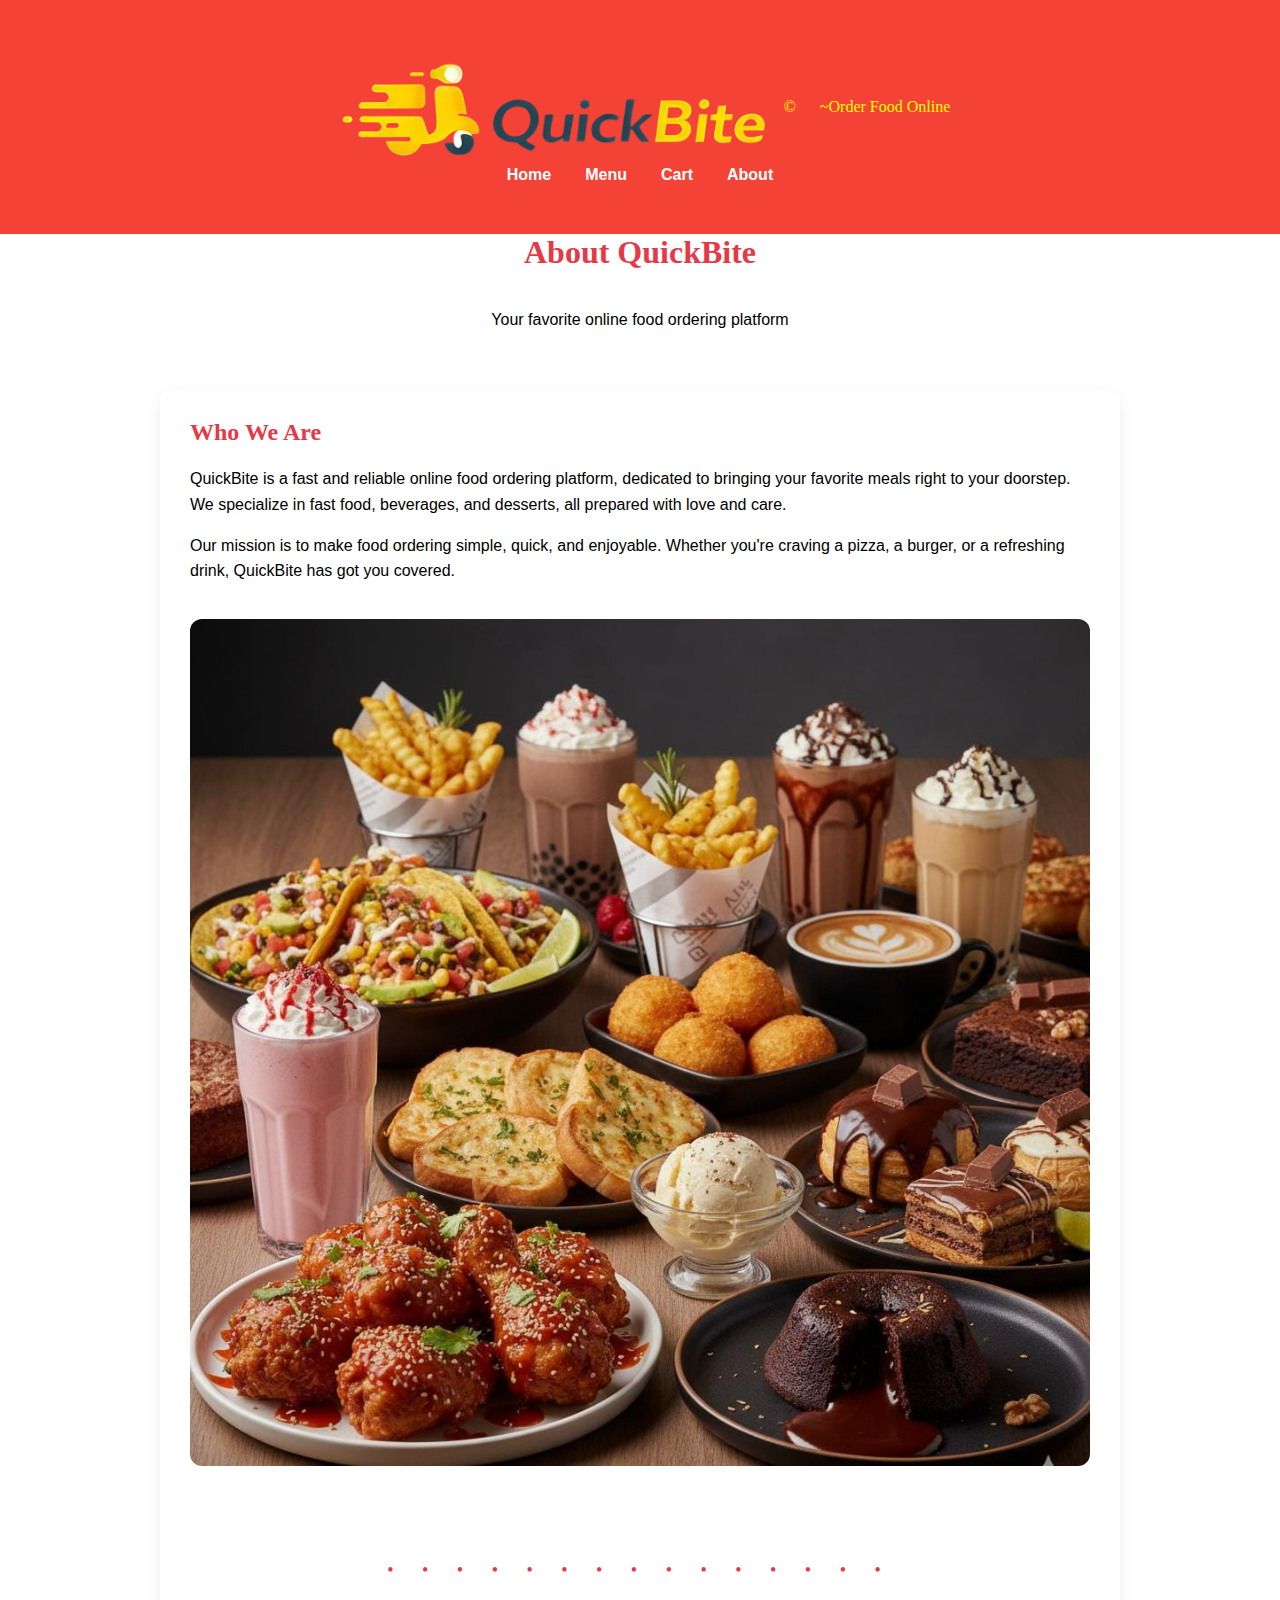
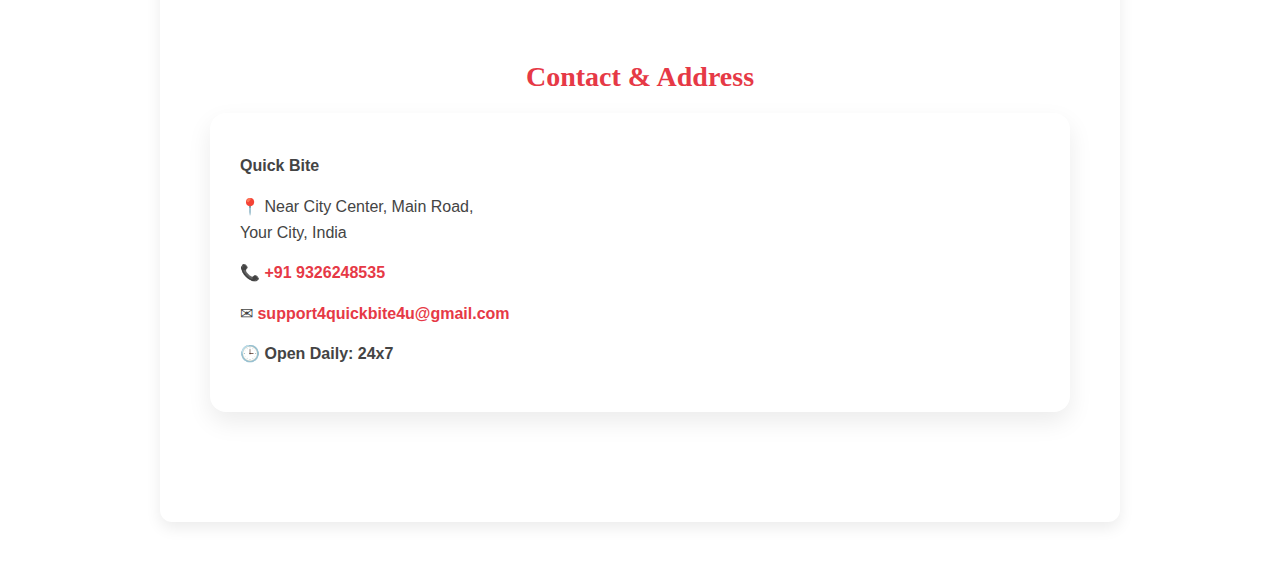
<file: About.html>
<!DOCTYPE html>
<html lang="en">
<head>
    <meta charset="UTF-8">
    <meta name="viewport" content="width=device-width, initial-scale=1.0">
    <title>About</title>
    <link rel="stylesheet" href="style.css">
</head>
<body>
    
    <div class="hero">

        <!-- LOGO + BRAND NAME -->
        <div class="brand">
            <img src="logoname.png" alt="QuickBite Logo">
<ph5 style="color: yellow;">&#169; &nbsp;&nbsp;&nbsp;&nbsp;&nbsp;~Order Food Online</h5>
</div>
    <div class="nav">
        <a href="home.html">Home</a>
        <a href="Menu.html">Menu</a>
        <a href="Cart.html">Cart</a>
        <a href="About.html">About</a>
    </div>

        </div>  

        <div class="title">
            <h1>About QuickBite</h1>
            <p>Your favorite online food ordering platform</p>
          </div>
        
          <!-- About Content -->
          <div class="about-content">
            <h2>Who We Are</h2>
            <p>
              QuickBite is a fast and reliable online food ordering platform, dedicated to bringing your favorite meals right to your doorstep. We specialize in fast food, beverages, and desserts, all prepared with love and care.
            </p>
            <p>
              Our mission is to make food ordering simple, quick, and enjoyable. Whether you're craving a pizza, a burger, or a refreshing drink, QuickBite has got you covered.
            </p>
            <img src="Delicious Food.jpg" alt="Delicious Food" class="about-image">
        
            <div class="section-divider">
              <span>• • • • • • • • • • • • • • •</span>
            </div>
          
            <section class="address-section">
              <h2>Contact & Address</h2>
          
              <address class="address-card">
                <p class="brand-name">Quick Bite</p>
          
                <p>
                  📍 <span>Near City Center, Main Road,<br>
                    Your City, India</span>
                </p>
          
                <p>
                  📞 <a href="tel:+9198326248535">+91 9326248535</a>
                </p>
          
                <p>
                  ✉ <a href="mailto:support4quickbite4u@gmail.com">
                    support4quickbite4u@gmail.com
                  </a>
                </p>
          
                <p class="timing">
                  🕒 Open Daily: 24x7
                </p>
              </address>
            </section>         
</body>
</html>
</file>
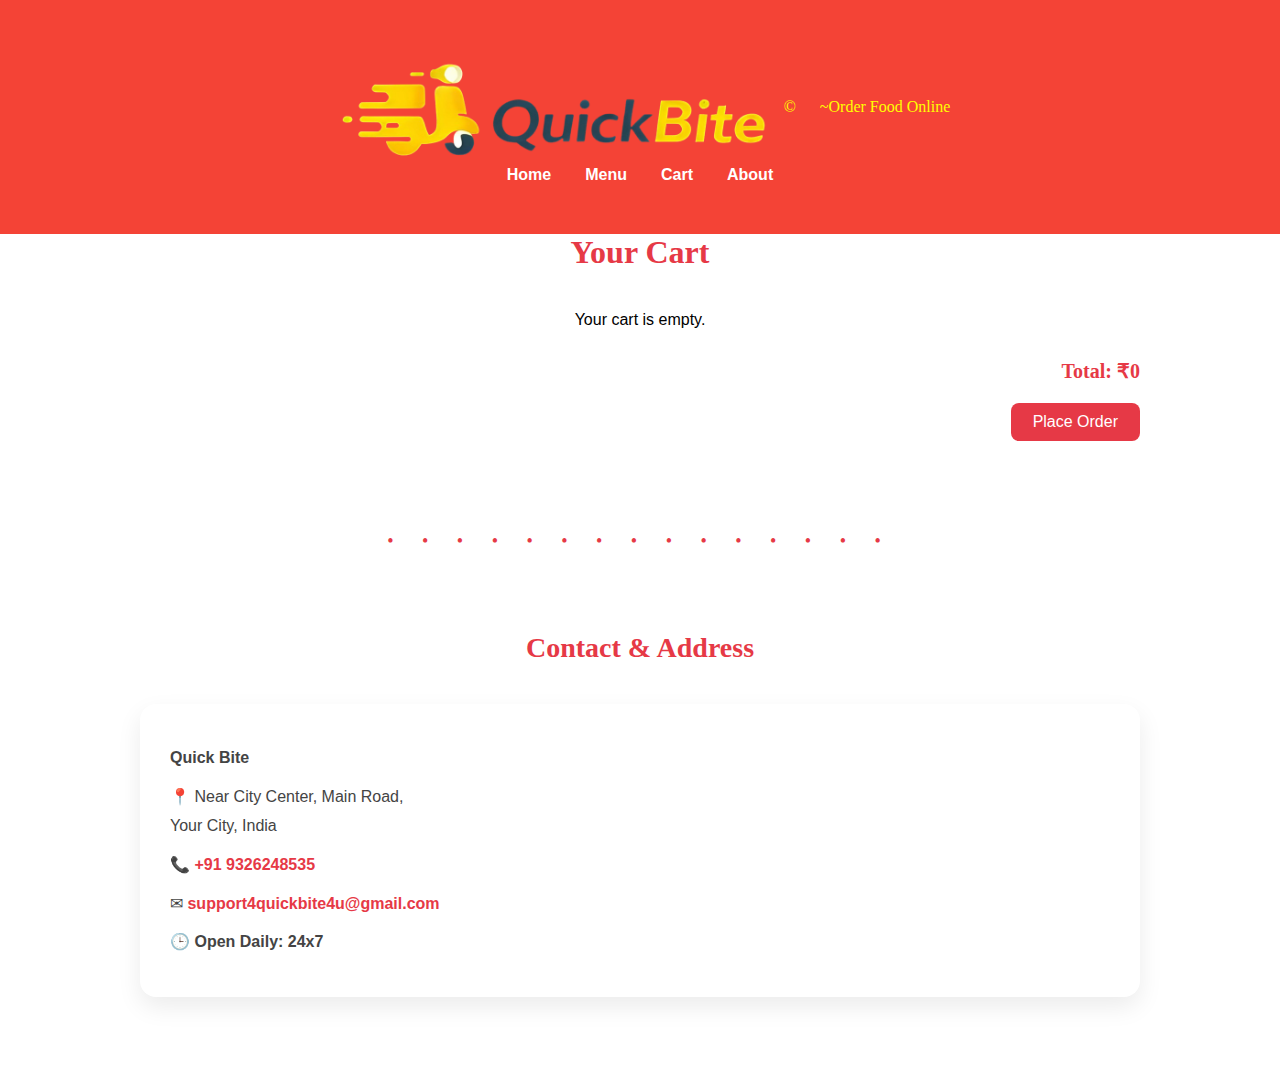
<file: Cart.html>
<!DOCTYPE html>
<html lang="en">
<head>
<meta charset="UTF-8">
<meta name="viewport" content="width=device-width, initial-scale=1.0">
<title>Cart</title>
<link rel="stylesheet" href="style.css">

</head>

<body>

<div class="hero">
  <div class="brand">
    <img src="logoname.png" alt="QuickBite Logo">
<ph5 style="color: yellow;">&#169; &nbsp;&nbsp;&nbsp;&nbsp;&nbsp;~Order Food Online</h5>
</div>

    <div class="nav">
        <a href="index.html">Home</a>
        <a href="Menu.html">Menu</a>
        <a href="Cart.html">Cart</a>
        <a href="About.html">About</a>
    </div>
</div>

<div class="cart-section">
    <h1>Your Cart</h1>

    <div id="cart-container"></div>

    <div class="total-section">Total: ₹0</div>

    <div style="text-align: right; margin-top: 20px;">
        <button onclick="placeOrder()" class="order-btn">
            Place Order
        </button>
    </div>
</div>

<script>
let cart = JSON.parse(localStorage.getItem("cart")) || [];
let cartContainer = document.getElementById("cart-container");
let totalPrice = 0;

function renderCart() {
    cartContainer.innerHTML = "";
    totalPrice = 0;

    if (cart.length === 0) {
        cartContainer.innerHTML = "<p style='text-align:center;'>Your cart is empty.</p>";
        document.querySelector(".total-section").innerText = "Total: ₹0";
        return;
    }

    cart.forEach((item, index) => {
        let qty = item.quantity || 1;
        let itemTotal = item.itemPrice * qty;
        totalPrice += itemTotal;

        let cartItem = document.createElement("div");
        cartItem.className = "cart-item";

        cartItem.innerHTML = `
            <img src="${item.image ? item.image : 'images/default.jpg'}"
                 alt="${item.itemName}"
                 class="cart-image">

            <div class="cart-details">
                <div class="cart-title">
                    <h3>${item.itemName}</h3>
                    <div class="cart-price">₹${itemTotal}</div>
                </div>

                <div class="cart-description">
                    Added from menu
                </div>

                <div class="cart-actions">
                    <button class="qty-btn" onclick="decreaseQty(${index})">−</button>
                    <span>Qty: ${qty}</span>
                    <button class="qty-btn" onclick="increaseQty(${index})">+</button>
                    <button class="remove-btn" onclick="removeItem(${index})">Remove</button>
                </div>
            </div>
        `;

        cartContainer.appendChild(cartItem);
    });

    document.querySelector(".total-section").innerText = "Total: ₹" + totalPrice;
}

function increaseQty(index) {
    cart[index].quantity++;
    updateCart();
}

function decreaseQty(index) {
    if (cart[index].quantity > 1) {
        cart[index].quantity--;
    } else {
        cart.splice(index, 1);
    }
    updateCart();
}

function removeItem(index) {
    cart.splice(index, 1);
    updateCart();
}

function updateCart() {
    localStorage.setItem("cart", JSON.stringify(cart));
    renderCart();
}

function placeOrder() {
    if (cart.length === 0) {
        alert("Your cart is empty!");
        return;
    }

    alert("Order placed successfully!");
    localStorage.removeItem("cart");
    cart = [];
    renderCart();
}

renderCart();
</script>
<div class="section-divider">
  <span>• • • • • • • • • • • • • • •</span>
</div>

<section class="address-section">
  <h2>Contact & Address</h2>

  <address class="address-card">
    <p class="brand-name">Quick Bite</p>

    <p>
      📍 <span>Near City Center, Main Road,<br>
        Your City, India</span>
    </p>

    <p>
      📞 <a href="tel:+9198326248535">+91 9326248535</a>
    </p>

    <p>
      ✉ <a href="mailto:support4quickbite4u@gmail.com">
        support4quickbite4u@gmail.com
      </a>
    </p>

    <p class="timing">
      🕒 Open Daily: 24x7
    </p>
  </address>
</section>
</body>
</html>
</file>
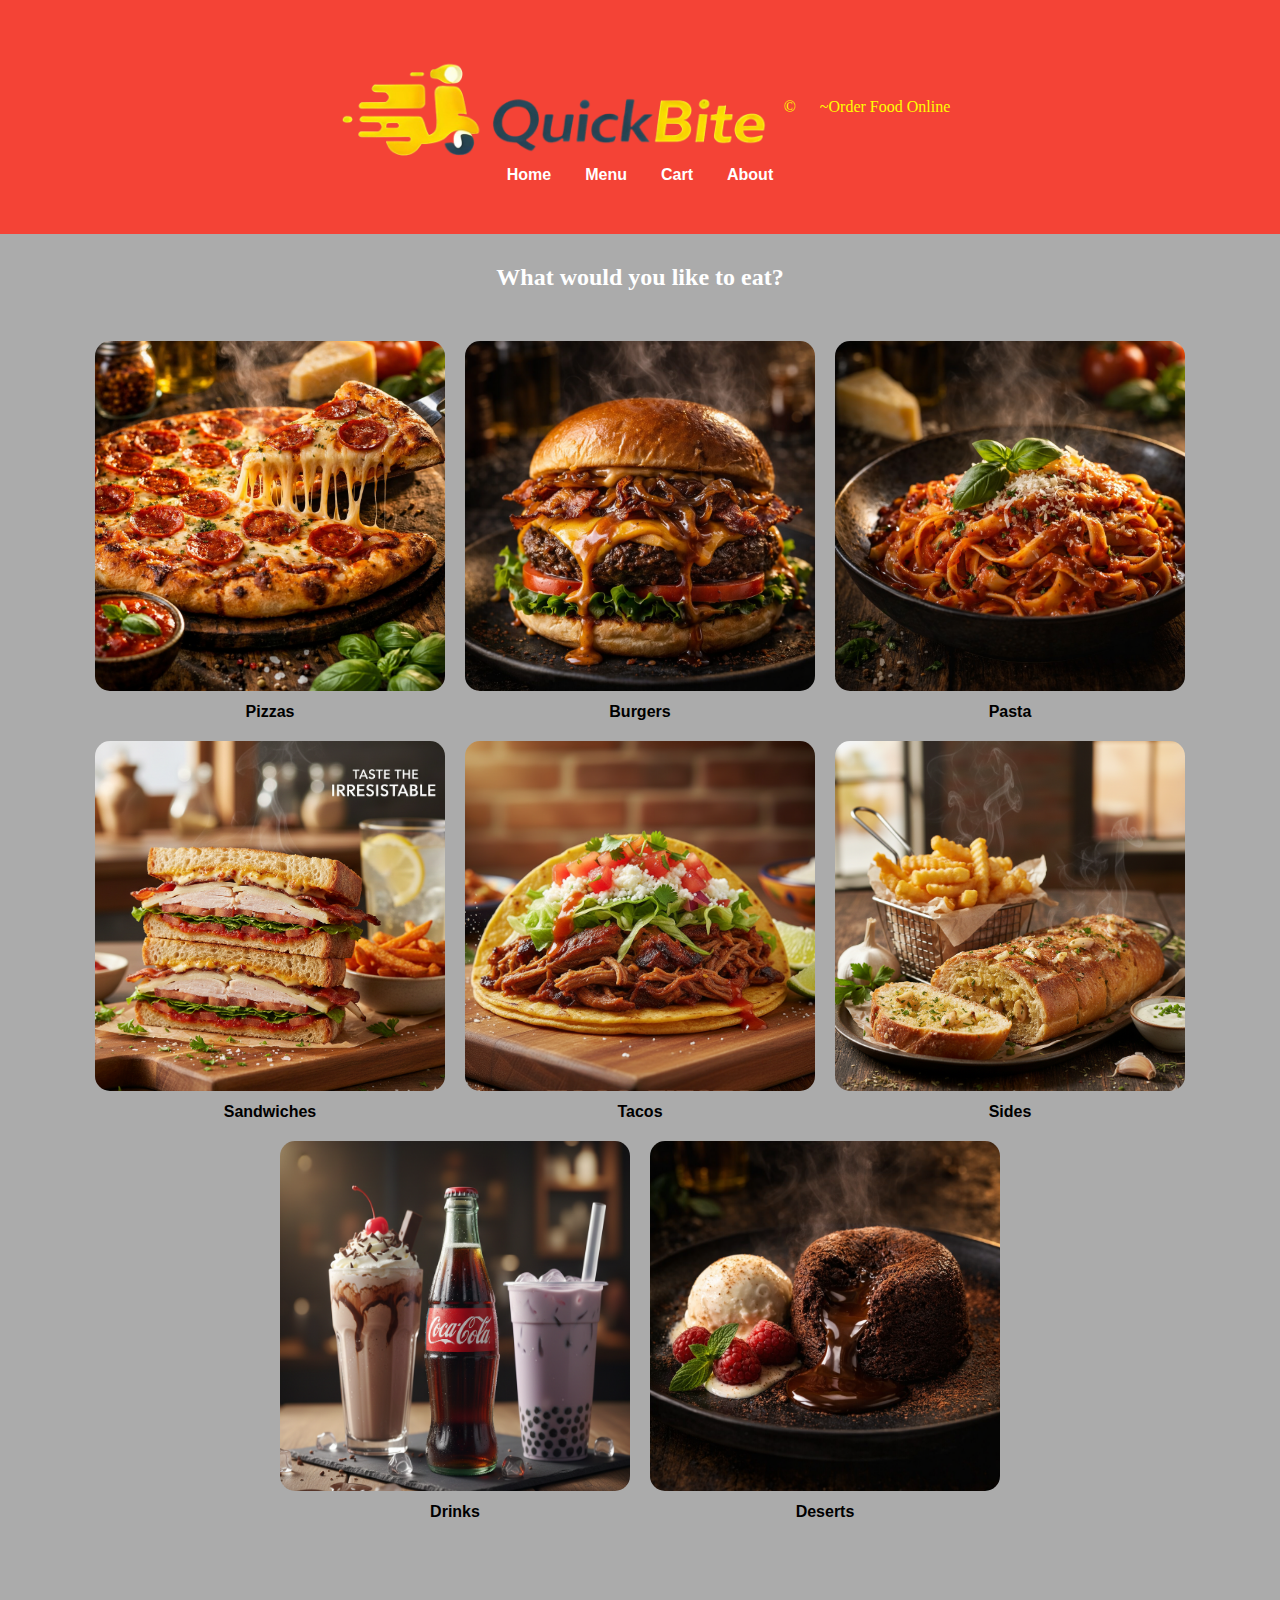
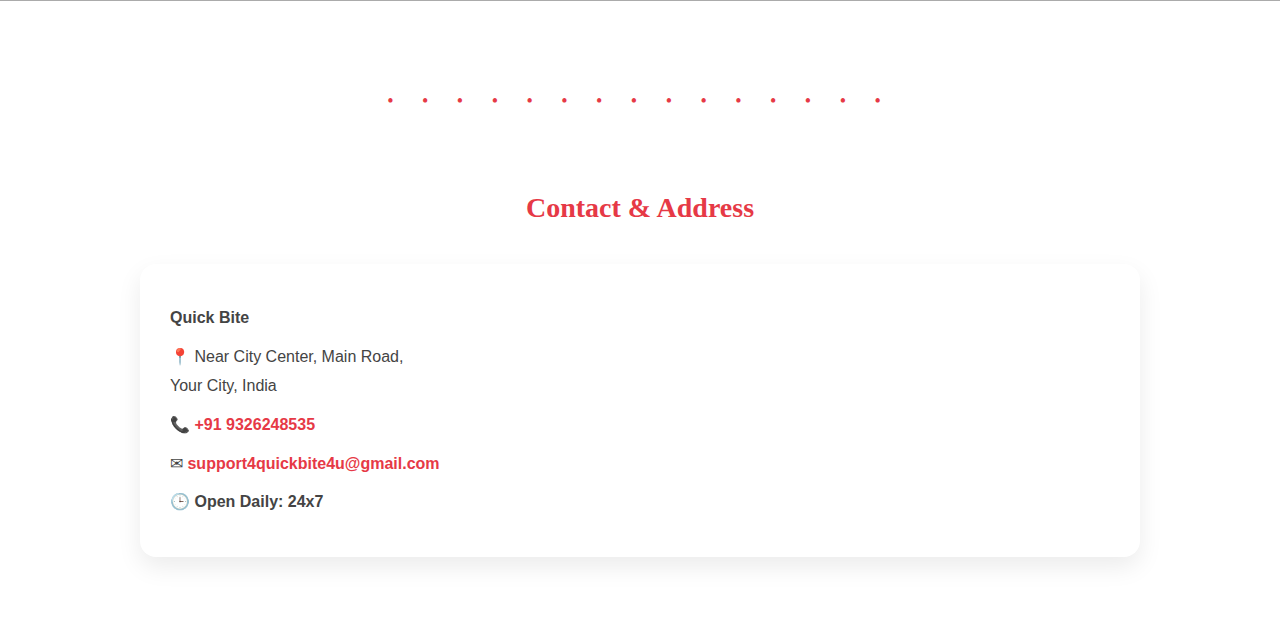
<file: home.html>
<!DOCTYPE html>
<html lang="en">
<head>
    <meta charset="UTF-8">
    <meta name="viewport" content="width=device-width, initial-scale=1.0">
    <title>Order Now!!</title>
    <link rel="stylesheet" href="style.css">

   
</head>

<body>

    <div class="hero">

        <!-- LOGO + BRAND NAME -->
        <div class="brand">
            <img src="logoname.png" alt="QuickBite Logo">
<ph5 style="color: yellow;">&#169; &nbsp;&nbsp;&nbsp;&nbsp;&nbsp;~Order Food Online</h5>
        </div>

        <!-- NAVIGATION -->
        <div class="nav">
            <a href="index.html">Home</a>
            <a href="Menu.html">Menu</a>
            <a href="Cart.html">Cart</a>
            <a href="About.html">About</a>
        </div>

    </div>
  
    <!-- FOOD CATEGORIES SECTION -->
<div class="categories">

    <h2>What would you like to eat?</h2>

    <div class="category-container">

        <a href="menu.html#pizza" class="category-card">
            <img src="pizza.png" alt="Pizza">
            <p>Pizzas</p>
        </a>

        <a href="menu.html#burger" class="category-card">
            <img src="burger.png" alt="Burger">
            <p>Burgers</p>
        </a>

        <a href="menu.html#pasta" class="category-card">
            <img src="pasta.png" alt="Pasta">
            <p>Pasta</p>
        </a>

        <a href="menu.html#sandwich" class="category-card">
            <img src="sandwich.png" alt="Sandwich">
            <p>Sandwiches</p>
        </a>
        <a href="menu.html#taco" class="category-card">
            <img src="taco.png" alt="taco">
            <p>Tacos</p>
            <a href="menu.html#sides" class="category-card">
                <img src="sides.png" alt="Sides">
                <p>Sides</p>
        </a>

         <a href="menu.html#drinks" class="category-card">
             <img src="drinks.png" alt="Drinks">
             <p>Drinks</p>
    </a>
        <a href="menu.html#desert" class="category-card">
            <img src="desert.png" alt="Desert">
            <p>Deserts</p>
        </a>

    </div>
</div>
<div class="section-divider">
    <span>• • • • • • • • • • • • • • •</span>
  </div>
  
<section class="address-section">
    <h2>Contact & Address</h2>
  
    <address class="address-card">
      <p class="brand-name">Quick Bite</p>
  
      <p>
        📍 <span>Near City Center, Main Road,<br>
        Your City, India</span>
      </p>
  
      <p>
        📞 <a href="tel:+9198326248535">+91 9326248535</a>
      </p>
  
      <p>
        ✉ <a href="mailto:support4quickbite4u@gmail.com">
          support4quickbite4u@gmail.com
        </a>
      </p>
  
      <p class="timing">
        🕒 Open Daily: 24x7
      </p>
    </address>
  </section>
  
</body>
</html>
</file>
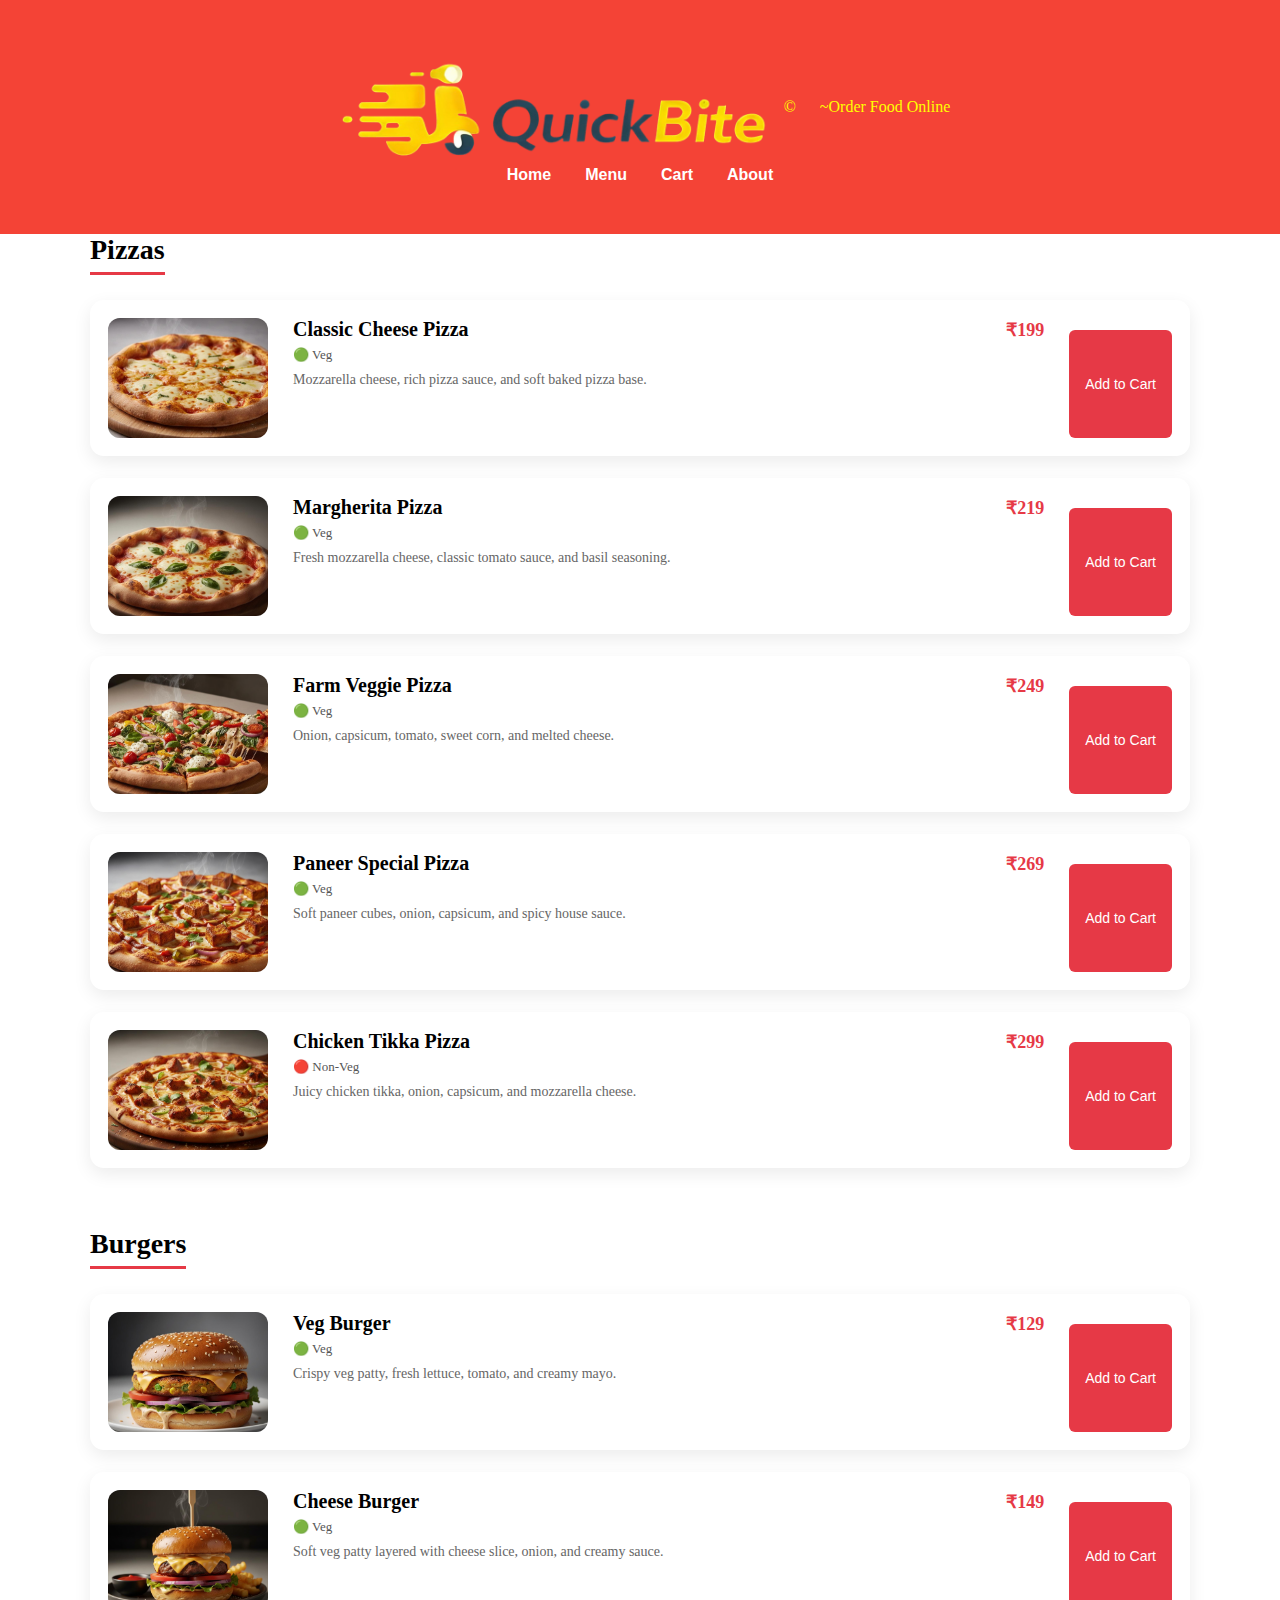
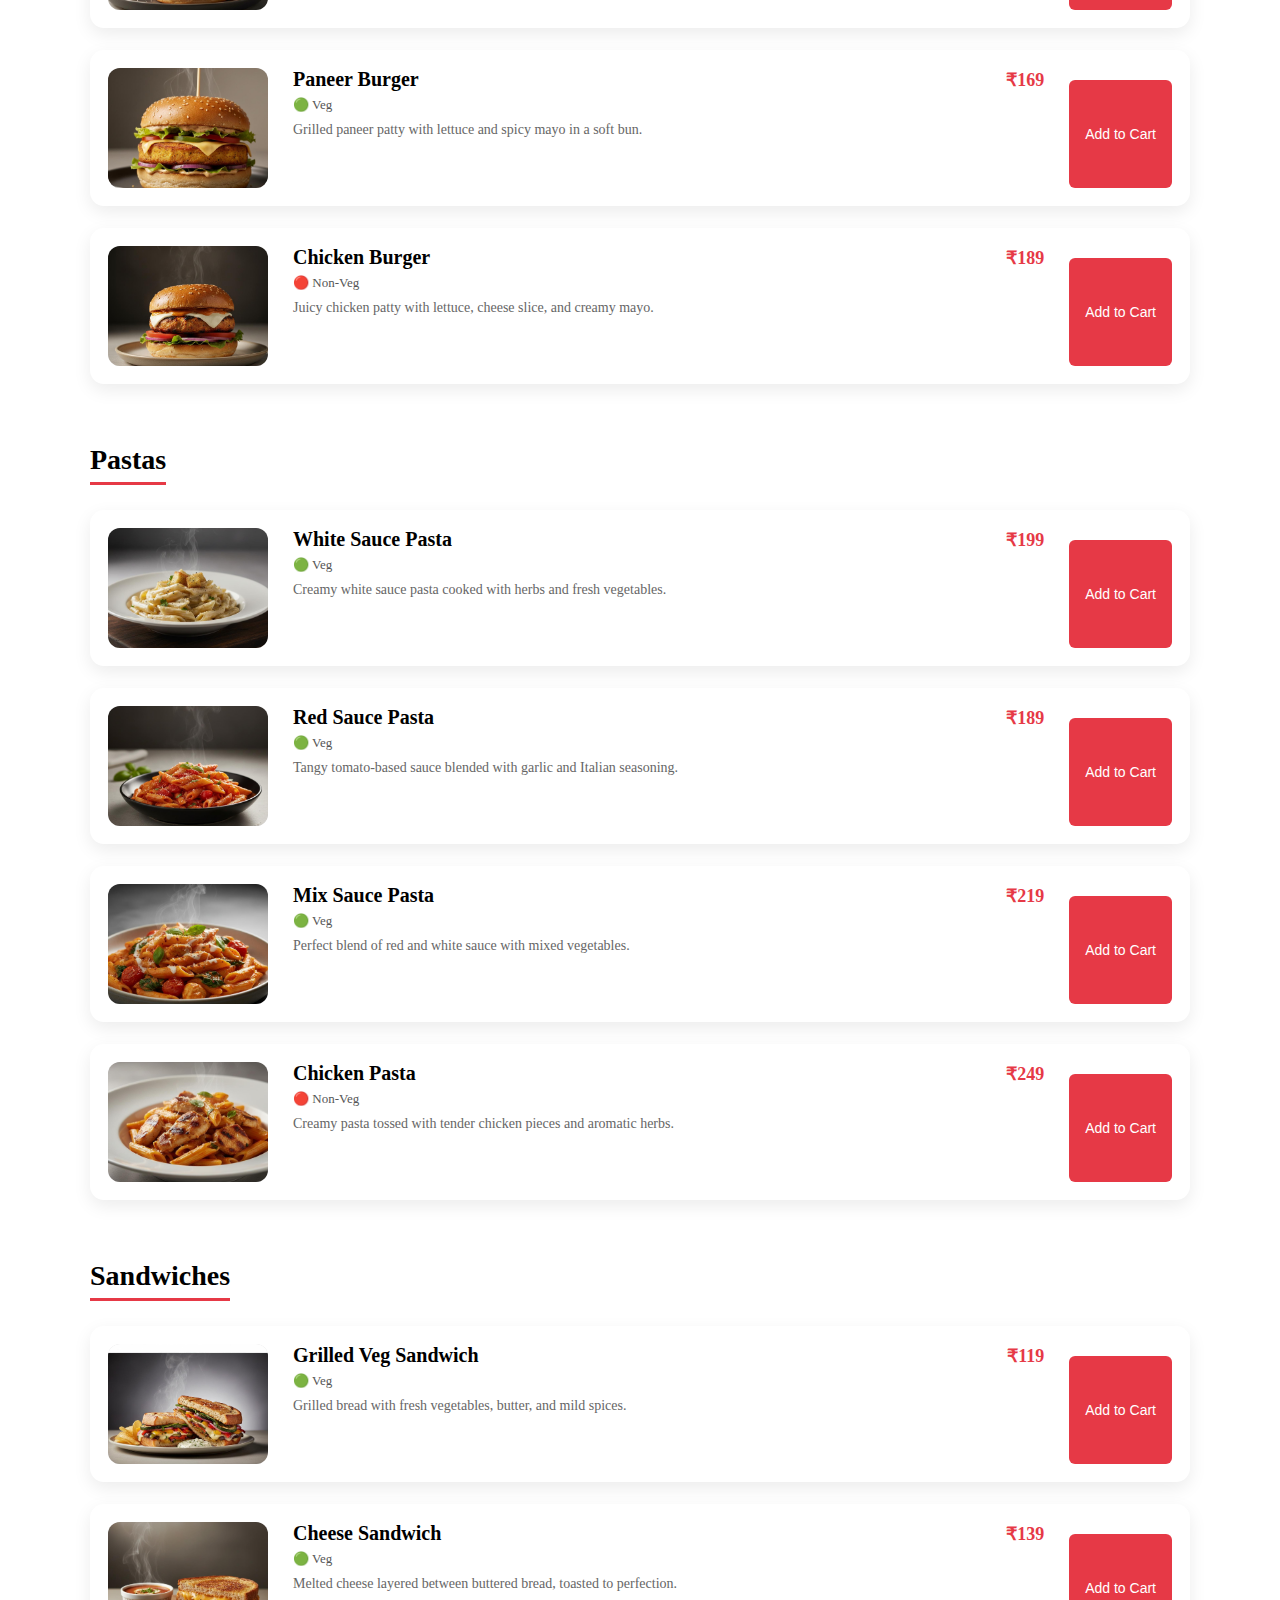
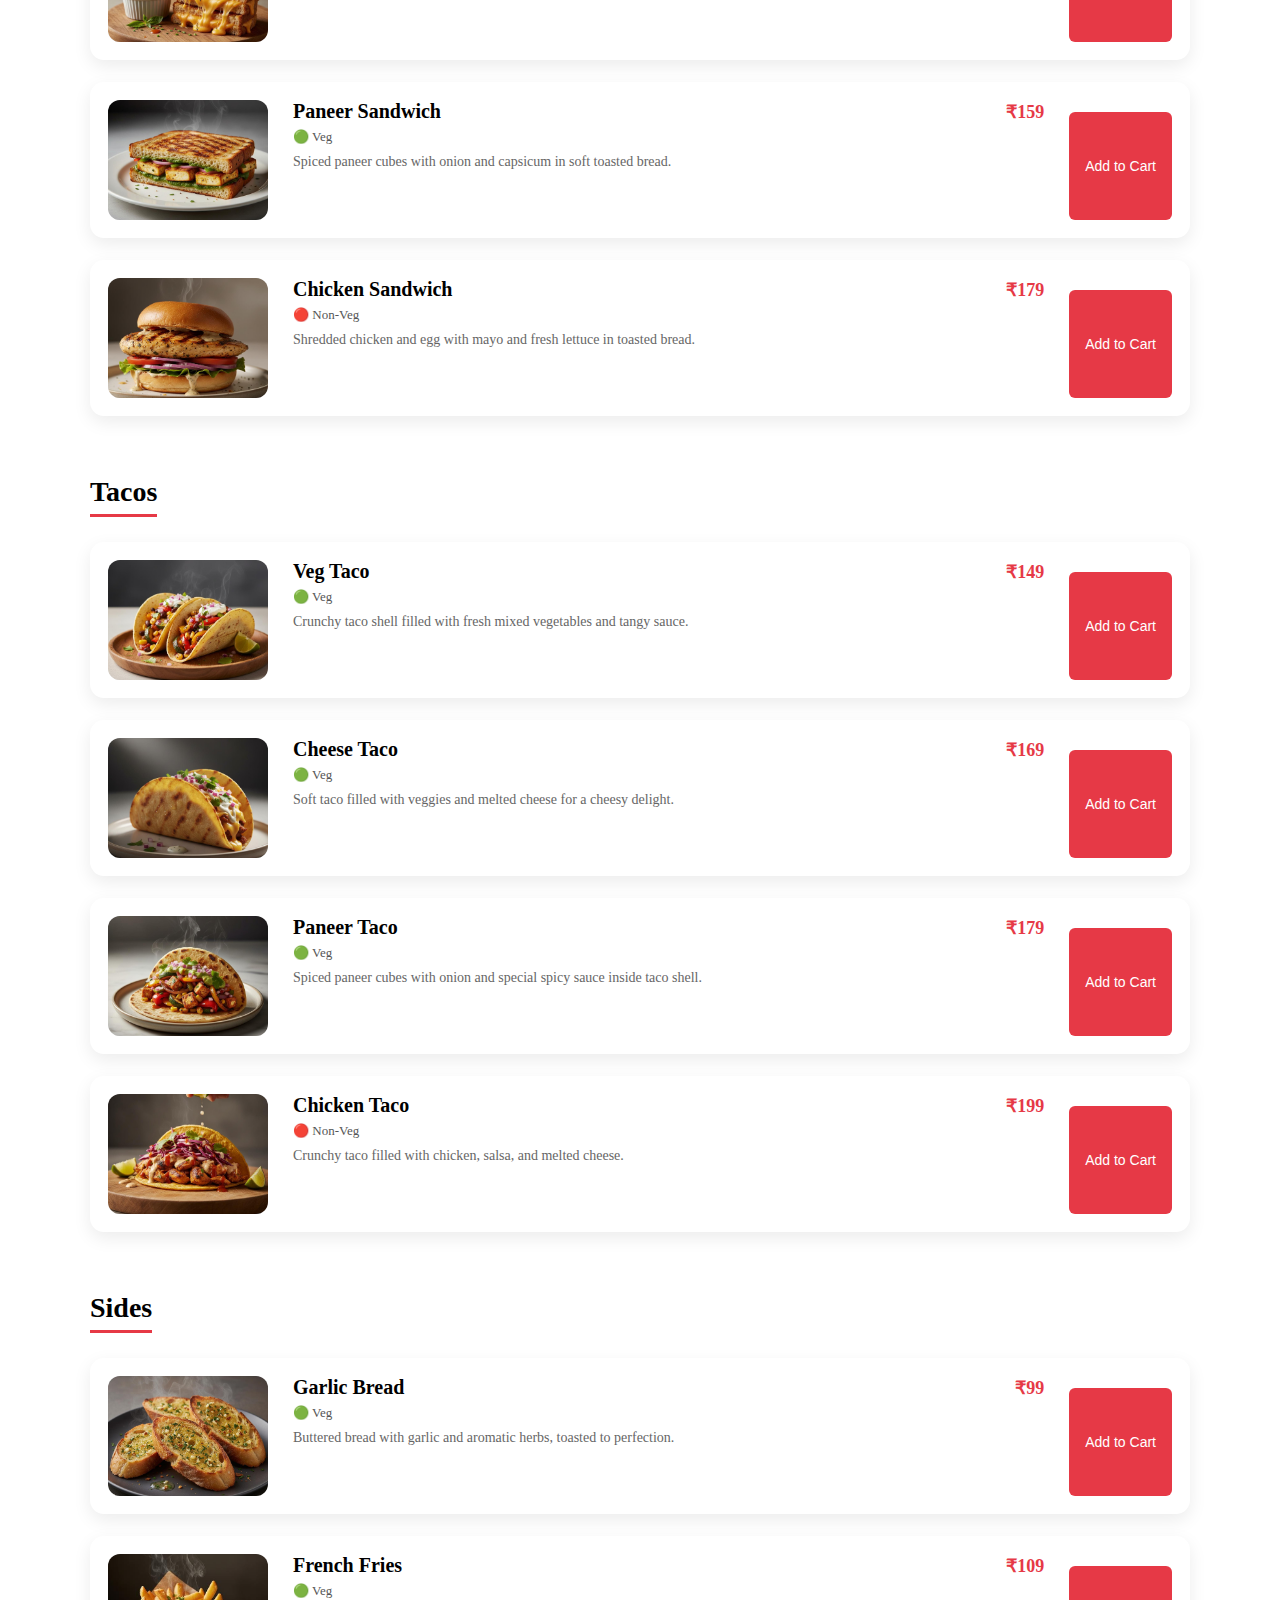
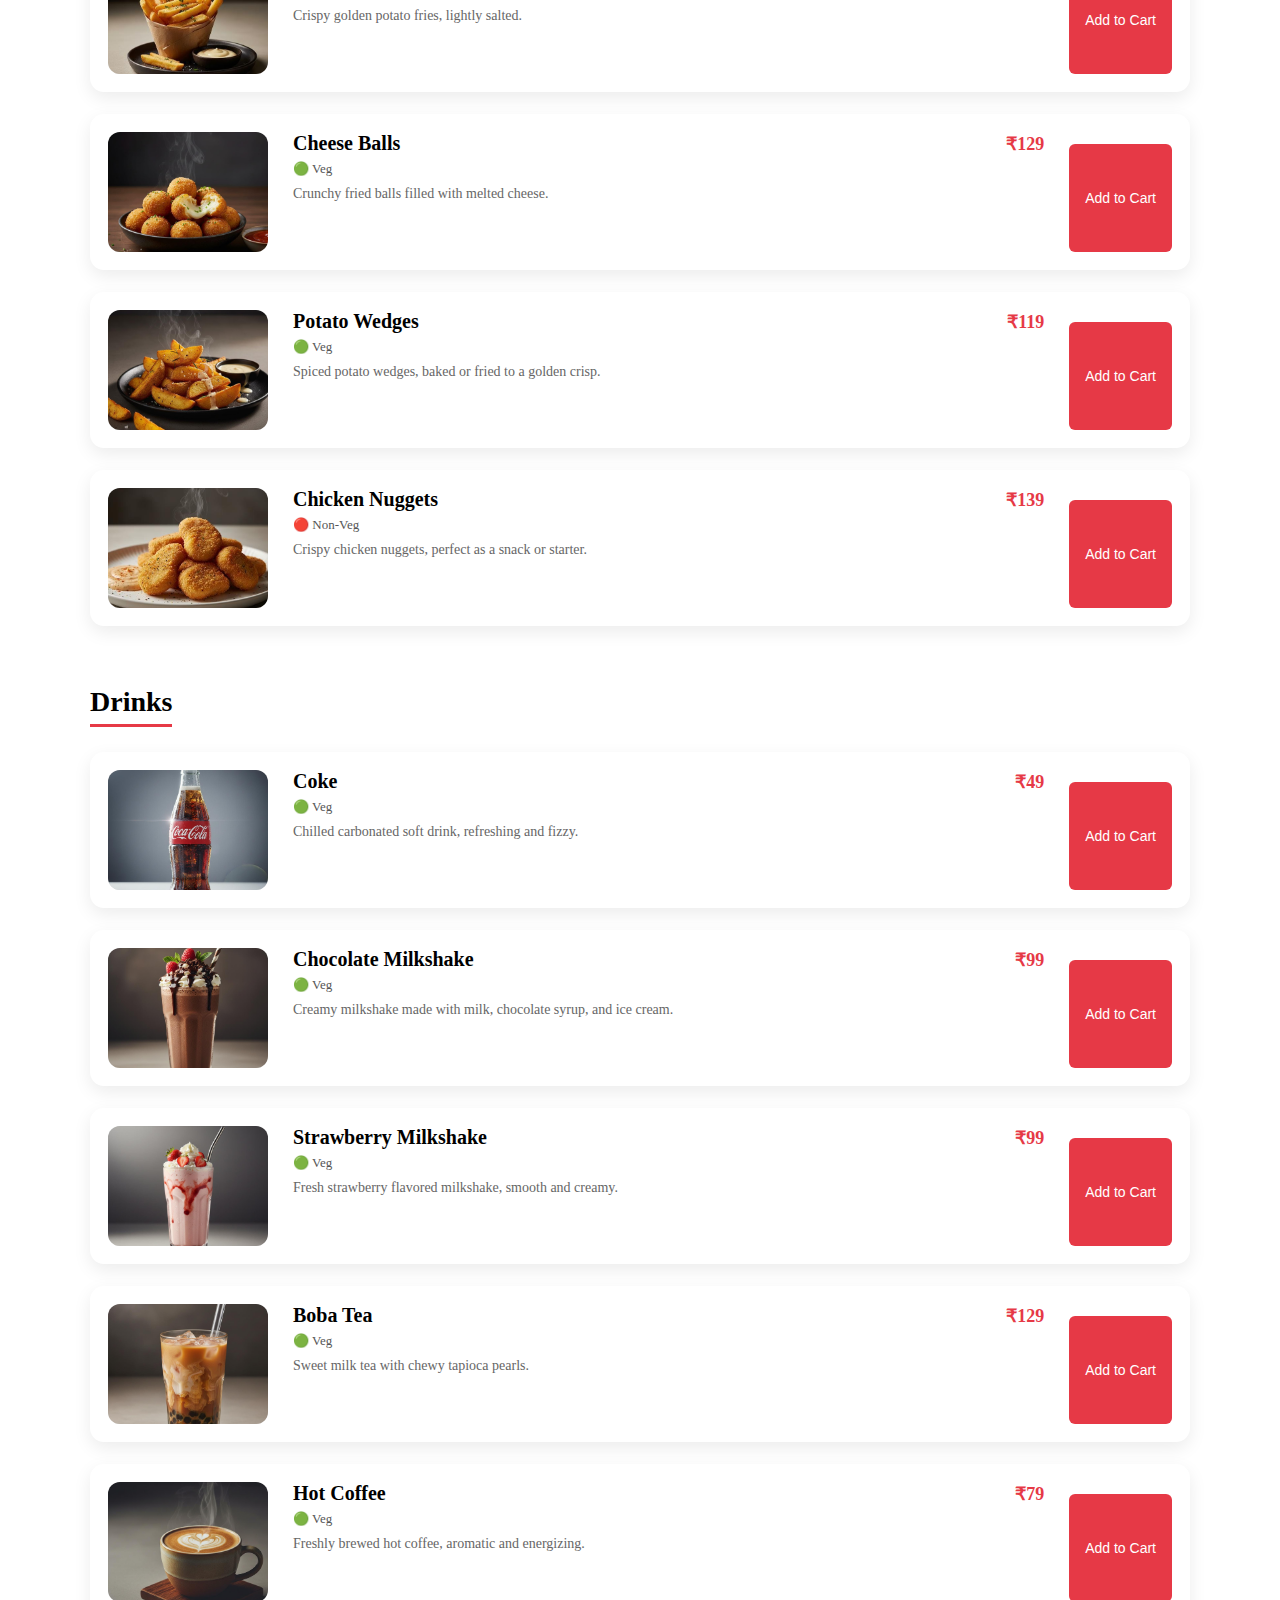
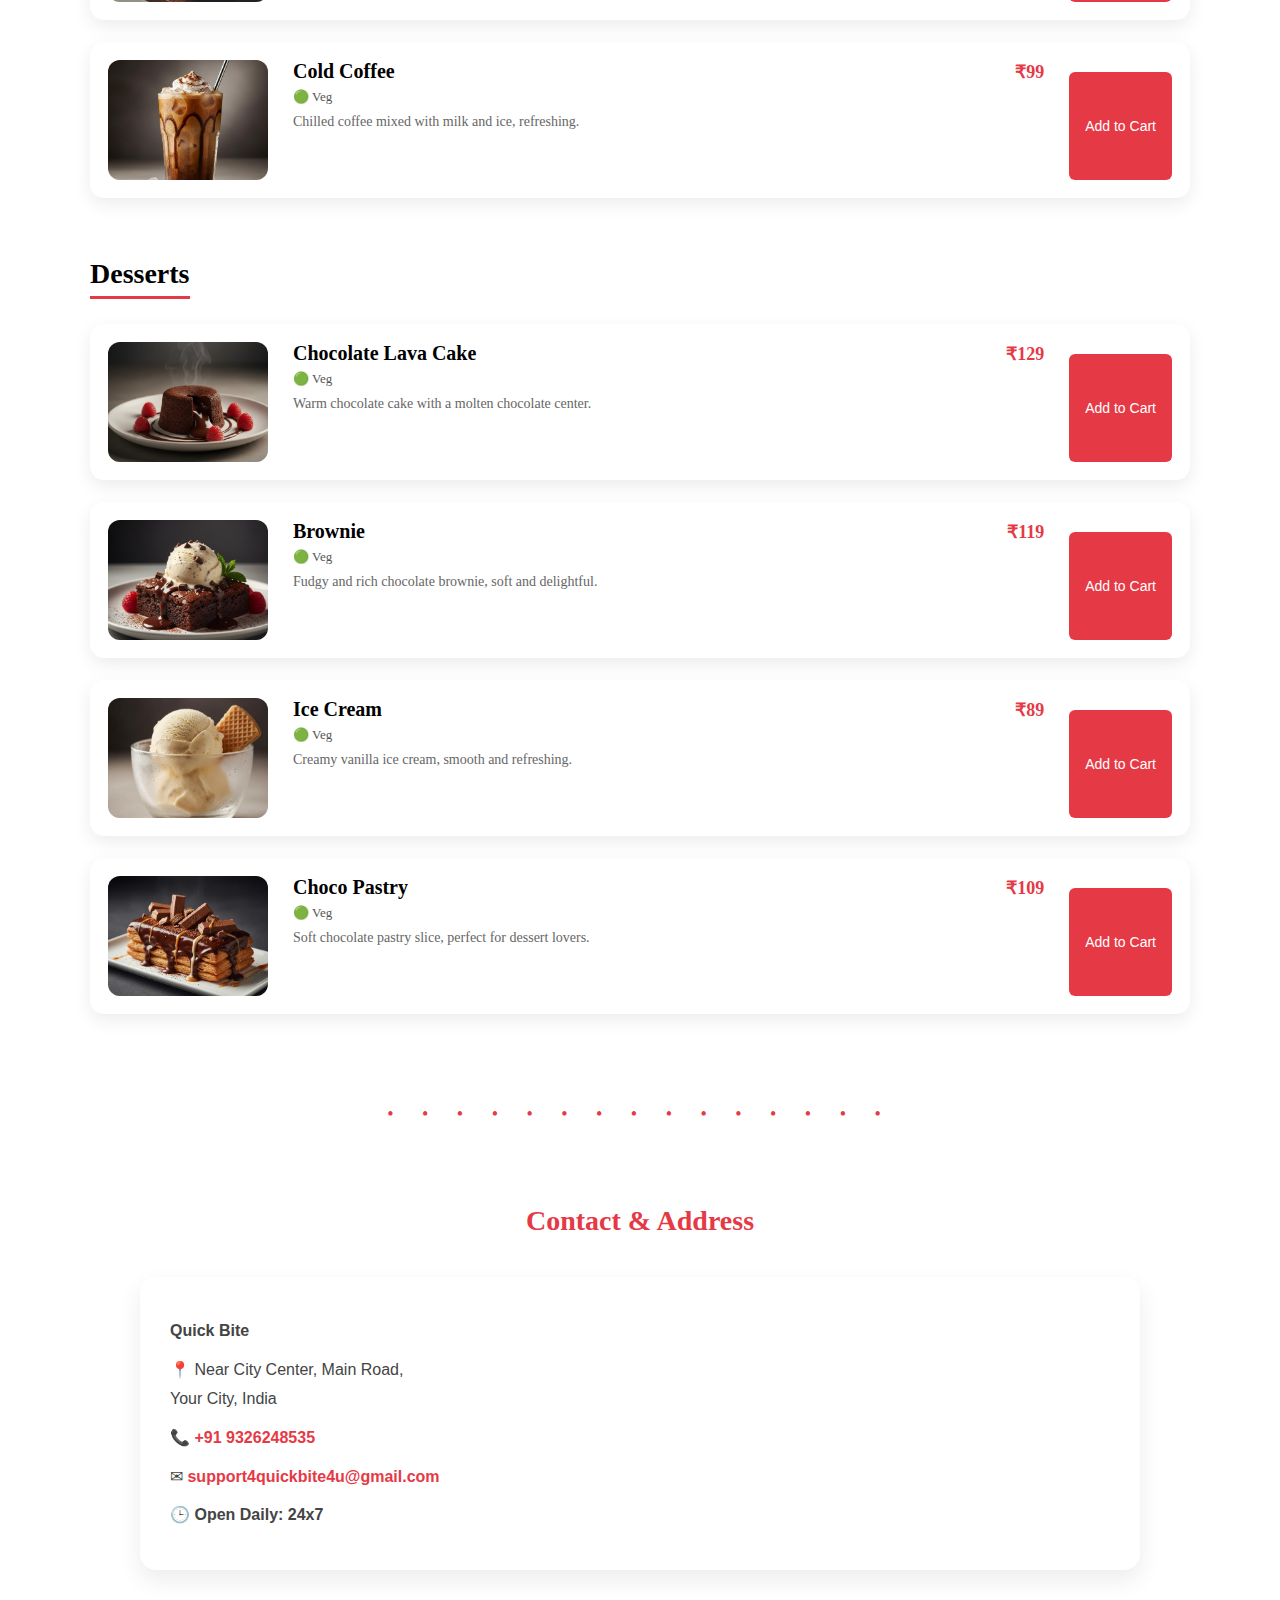
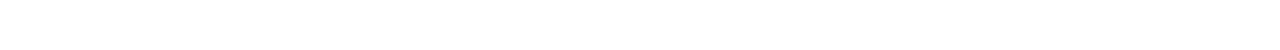
<file: Menu.html>
<!DOCTYPE html>
<html lang="en">

<head>
  <meta charset="UTF-8">
  <meta name="viewport" content="width=device-width, initial-scale=1.0">
  <title>Menu</title>
  <link rel="stylesheet" href="style.css">

</head>

<body>
  <div class="hero">

    <!-- LOGO + BRAND NAME -->
    <div class="brand">
      <img src="logoname.png" alt="QuickBite Logo">
      <ph5 style="color: yellow;">&#169; &nbsp;&nbsp;&nbsp;&nbsp;&nbsp;~Order Food Online</h5>
    </div>


    <!-- NAVIGATION -->
    <div class="nav">
      <a href="index.html">Home</a>
      <a href="Menu.html">Menu</a>
      <a href="Cart.html">Cart</a>
      <a href="About.html">About</a>
    </div>

  </div>
  <div class="menu-section">

    <!-- PIZZAS -->
    <section class="category">
      <h2 id="pizza">Pizzas</h2>

      <div class="menu-item">
        <div class="menu-image">
          <img src="Classic cheese pizza.jpeg" alt="Classic Cheese Pizza">
        </div>
        <div class="menu-details">
          <div class="menu-title">
            <h3>Classic Cheese Pizza</h3>
            <div class="price">₹199</div>
          </div>

          <div class="tag">🟢 Veg</div>
          <div class="description">
            Mozzarella cheese, rich pizza sauce, and soft baked pizza base.
          </div>
        </div>
        <button class="add-btn" onclick="addToCart('Classic Cheese Pizza', 199)">
          Add to Cart
        </button>
      </div>

      <div class="menu-item">
        <div class="menu-image">
          <img src="Margerita pizza.jpeg" alt="Margherita Pizza">
        </div>
        <div class="menu-details">
          <div class="menu-title">
            <h3>Margherita Pizza</h3>
            <div class="price">₹219</div>
          </div>
          <div class="tag">🟢 Veg</div>
          <div class="description">
            Fresh mozzarella cheese, classic tomato sauce, and basil seasoning.
          </div>
        </div>
        <button class="add-btn" onclick="addToCart('Margherita Pizza', 219)">
          Add to Cart
        </button>
      </div>

      <div class="menu-item">
        <div class="menu-image">
          <img src="Farm veggie pizza.jpeg" alt="Farm Veggie Pizza">
        </div>
        <div class="menu-details">
          <div class="menu-title">
            <h3>Farm Veggie Pizza</h3>
            <div class="price">₹249</div>
          </div>
          <div class="tag">🟢 Veg</div>
          <div class="description">
            Onion, capsicum, tomato, sweet corn, and melted cheese.
          </div>
        </div>
        <button class="add-btn" onclick="addToCart('Farm Veggie Pizza', 249)">
          Add to Cart
        </button>
      </div>

      <div class="menu-item">
        <div class="menu-image">
          <img src="Paneer special.jpeg" alt="Paneer Special Pizza">
        </div>
        <div class="menu-details">
          <div class="menu-title">
            <h3>Paneer Special Pizza</h3>
            <div class="price">₹269</div>
          </div>
          <div class="tag">🟢 Veg</div>
          <div class="description">
            Soft paneer cubes, onion, capsicum, and spicy house sauce.
          </div>
        </div>
        <button class="add-btn" onclick="addToCart('Paneer Special Pizza', 269)">
          Add to Cart
        </button>
      </div>

      <div class="menu-item">
        <div class="menu-image">
          <img src="Chicken Tikka pizza.jpeg" alt="Chicken Tikka Pizza">
        </div>
        <div class="menu-details">
          <div class="menu-title">
            <h3>Chicken Tikka Pizza</h3>
            <div class="price">₹299</div>
          </div>
          <div class="tag">🔴 Non-Veg</div>
          <div class="description">
            Juicy chicken tikka, onion, capsicum, and mozzarella cheese.
          </div>
        </div>
        <button class="add-btn" onclick="addToCart('Chicken Tikka Pizza', 299)">
          Add to Cart
        </button>
      </div>

    </section>


    <!-- BURGERS -->
    <section class="category" id="burger">
      <h2 id="burger">Burgers</h2>

      <div class="menu-item">
        <div class="menu-image">
          <img src="Veg burger.jpeg" alt="Veg Burger">
        </div>
        <div class="menu-details">
          <div class="menu-title">
            <h3>Veg Burger</h3>
            <div class="price">₹129</div>
          </div>
          <div class="tag">🟢 Veg</div>
          <div class="description">
            Crispy veg patty, fresh lettuce, tomato, and creamy mayo.
          </div>
        </div>
        <button class="add-btn" onclick="addToCart('Veg Burger', 129)">
          Add to Cart
        </button>
      </div>

      <div class="menu-item">
        <div class="menu-image">
          <img src="Cheese burger.jpeg" alt="Cheese Burger">
        </div>
        <div class="menu-details">
          <div class="menu-title">
            <h3>Cheese Burger</h3>
            <div class="price">₹149</div>
          </div>
          <div class="tag">🟢 Veg</div>
          <div class="description">
            Soft veg patty layered with cheese slice, onion, and creamy sauce.
          </div>
        </div>
        <button class="add-btn" onclick="addToCart('Cheese Burger', 149)">
          Add to Cart
        </button>
      </div>

      <div class="menu-item">
        <div class="menu-image">
          <img src="Paneer burger.jpeg" alt="Paneer Burger">
        </div>
        <div class="menu-details">
          <div class="menu-title">
            <h3>Paneer Burger</h3>
            <div class="price">₹169</div>
          </div>
          <div class="tag">🟢 Veg</div>
          <div class="description">
            Grilled paneer patty with lettuce and spicy mayo in a soft bun.
          </div>
        </div>
        <button class="add-btn" onclick="addToCart('Paneer Burger', 169)">
          Add to Cart
        </button>
      </div>

      <div class="menu-item">
        <div class="menu-image">
          <img src="Chicken burger.jpeg" alt="Chicken Burger">
        </div>
        <div class="menu-details">
          <div class="menu-title">
            <h3>Chicken Burger</h3>
            <div class="price">₹189</div>
          </div>
          <div class="tag">🔴 Non-Veg</div>
          <div class="description">
            Juicy chicken patty with lettuce, cheese slice, and creamy mayo.
          </div>
        </div>
        <button class="add-btn" onclick="addToCart('Chicken Burger', 189)">
          Add to Cart
        </button>
      </div>

    </section>

    <!-- PASTAS -->
    <section class="category" id="pasta">
      <h2 id="pasta">Pastas</h2>

      <div class="menu-item">
        <div class="menu-image">
          <img src="white sause pasta.jpeg" alt="White Sauce Pasta">
        </div>
        <div class="menu-details">
          <div class="menu-title">
            <h3>White Sauce Pasta</h3>
            <div class="price">₹199</div>
          </div>
          <div class="tag">🟢 Veg</div>
          <div class="description">
            Creamy white sauce pasta cooked with herbs and fresh vegetables.
          </div>
        </div>
        <button class="add-btn" onclick="addToCart('White Sauce Pasta', 199)">
          Add to Cart
        </button>
      </div>

      <div class="menu-item">
        <div class="menu-image">
          <img src="red sauce.jpeg" alt="Red Sauce Pasta">
        </div>
        <div class="menu-details">
          <div class="menu-title">
            <h3>Red Sauce Pasta</h3>
            <div class="price">₹189</div>
          </div>
          <div class="tag">🟢 Veg</div>
          <div class="description">
            Tangy tomato-based sauce blended with garlic and Italian seasoning.
          </div>
        </div>
        <button class="add-btn" onclick="addToCart('Red Sauce Pasta', 189)">
          Add to Cart
        </button>
      </div>

      <div class="menu-item">
        <div class="menu-image">
          <img src="mix sauce.jpeg" alt="Mix Sauce Pasta">
        </div>
        <div class="menu-details">
          <div class="menu-title">
            <h3>Mix Sauce Pasta</h3>
            <div class="price">₹219</div>
          </div>
          <div class="tag">🟢 Veg</div>
          <div class="description">
            Perfect blend of red and white sauce with mixed vegetables.
          </div>
        </div>
        <button class="add-btn" onclick="addToCart('Mix Sauce Pasta', 219)">
          Add to Cart
        </button>
      </div>

      <div class="menu-item">
        <div class="menu-image">
          <img src="chicken pasta.jpeg" alt="Chicken Pasta">
        </div>
        <div class="menu-details">
          <div class="menu-title">
            <h3>Chicken Pasta</h3>
            <div class="price">₹249</div>
          </div>
          <div class="tag">🔴 Non-Veg</div>
          <div class="description">
            Creamy pasta tossed with tender chicken pieces and aromatic herbs.
          </div>
        </div>
        <button class="add-btn" onclick="addToCart('Chicken Pasta', 249)">
          Add to Cart
        </button>
      </div>

    </section>

    <!-- SANDWICHES -->
    <section class="category" id="sandwich">
      <h2 id="sandwich">Sandwiches</h2>

      <div class="menu-item">
        <div class="menu-image">
          <img src="grilled sandwich.jpg" alt="Grilled Veg Sandwich">
        </div>
        <div class="menu-details">
          <div class="menu-title">
            <h3>Grilled Veg Sandwich</h3>
            <div class="price">₹119</div>
          </div>
          <div class="tag">🟢 Veg</div>
          <div class="description">
            Grilled bread with fresh vegetables, butter, and mild spices.
          </div>
        </div>
        <button class="add-btn" onclick="addToCart('Grilled Veg Sandwich', 119)">
          Add to Cart
        </button>
      </div>

      <div class="menu-item">
        <div class="menu-image">
          <img src="cheese sandwich.jpg" alt="Cheese Sandwich">
        </div>
        <div class="menu-details">
          <div class="menu-title">
            <h3>Cheese Sandwich</h3>
            <div class="price">₹139</div>
          </div>
          <div class="tag">🟢 Veg</div>
          <div class="description">
            Melted cheese layered between buttered bread, toasted to perfection.
          </div>
        </div>
        <button class="add-btn" onclick="addToCart('Cheese Sandwich', 139)">
          Add to Cart
        </button>
      </div>

      <div class="menu-item">
        <div class="menu-image">
          <img src="paneer sandwich.jpg" alt="Paneer Sandwich">
        </div>
        <div class="menu-details">
          <div class="menu-title">
            <h3>Paneer Sandwich</h3>
            <div class="price">₹159</div>
          </div>
          <div class="tag">🟢 Veg</div>
          <div class="description">
            Spiced paneer cubes with onion and capsicum in soft toasted bread.
          </div>
        </div>
        <button class="add-btn" onclick="addToCart('Paneer Sandwich', 159)">
          Add to Cart
        </button>
      </div>

      <div class="menu-item">
        <div class="menu-image">
          <img src="chicken sandwich.jpg" alt="Chicken Sandwich">
        </div>
        <div class="menu-details">
          <div class="menu-title">
            <h3>Chicken Sandwich</h3>
            <div class="price">₹179</div>
          </div>
          <div class="tag">🔴 Non-Veg</div>
          <div class="description">
            Shredded chicken and egg with mayo and fresh lettuce in toasted bread.
          </div>
        </div>
        <button class="add-btn" onclick="addToCart('Chicken Sandwich', 179)">
          Add to Cart
        </button>
      </div>

    </section>

    <!-- TACOS -->
    <section class="category" id="taco">
      <h2 id="taco">Tacos</h2>

      <div class="menu-item">
        <div class="menu-image">
          <img src="Veg taco.jpg" alt="Veg Taco">
        </div>
        <div class="menu-details">
          <div class="menu-title">
            <h3>Veg Taco</h3>
            <div class="price">₹149</div>
          </div>
          <div class="tag">🟢 Veg</div>
          <div class="description">
            Crunchy taco shell filled with fresh mixed vegetables and tangy sauce.
          </div>
        </div>
        <button class="add-btn" onclick="addToCart('Veg Taco', 149)">
          Add to Cart
        </button>
      </div>

      <div class="menu-item">
        <div class="menu-image">
          <img src="cheese taco.jpg" alt="Cheese Taco">
        </div>
        <div class="menu-details">
          <div class="menu-title">
            <h3>Cheese Taco</h3>
            <div class="price">₹169</div>
          </div>
          <div class="tag">🟢 Veg</div>
          <div class="description">
            Soft taco filled with veggies and melted cheese for a cheesy delight.
          </div>
        </div>
        <button class="add-btn" onclick="addToCart('Cheese Taco', 169)">
          Add to Cart
        </button>
      </div>

      <div class="menu-item">
        <div class="menu-image">
          <img src="Paneer taco.jpg" alt="Paneer Taco">
        </div>
        <div class="menu-details">
          <div class="menu-title">
            <h3>Paneer Taco</h3>
            <div class="price">₹179</div>
          </div>
          <div class="tag">🟢 Veg</div>
          <div class="description">
            Spiced paneer cubes with onion and special spicy sauce inside taco shell.
          </div>
        </div>
        <button class="add-btn" onclick="addToCart('Paneer Taco', 179)">
          Add to Cart
        </button>
      </div>

      <div class="menu-item">
        <div class="menu-image">
          <img src="Chicken taco.jpg" alt="Chicken Taco">
        </div>
        <div class="menu-details">
          <div class="menu-title">
            <h3>Chicken Taco</h3>
            <div class="price">₹199</div>
          </div>
          <div class="tag">🔴 Non-Veg</div>
          <div class="description">
            Crunchy taco filled with chicken, salsa, and melted cheese.
          </div>
        </div>
        <button class="add-btn" onclick="addToCart('Chicken Taco', 199)">
          Add to Cart
        </button>
      </div>

    </section>


    <!-- SIDES -->
    <section class="category" id="sides">
      <h2 id="sides">Sides</h2>

      <div class="menu-item">
        <div class="menu-image">
          <img src="Gaelic bread.jpg" alt="Garlic Bread">
        </div>
        <div class="menu-details">
          <div class="menu-title">
            <h3>Garlic Bread</h3>
            <div class="price">₹99</div>
          </div>
          <div class="tag">🟢 Veg</div>
          <div class="description">
            Buttered bread with garlic and aromatic herbs, toasted to perfection.
          </div>
        </div>
        <button class="add-btn" onclick="addToCart('Garlic Bread', 99)">
          Add to Cart
        </button>
      </div>

      <div class="menu-item">
        <div class="menu-image">
          <img src="French freis.jpg" alt="French Fries">
        </div>
        <div class="menu-details">
          <div class="menu-title">
            <h3>French Fries</h3>
            <div class="price">₹109</div>
          </div>
          <div class="tag">🟢 Veg</div>
          <div class="description">
            Crispy golden potato fries, lightly salted.
          </div>
        </div>
        <button class="add-btn" onclick="addToCart('French Fries', 109)">
          Add to Cart
        </button>
      </div>

      <div class="menu-item">
        <div class="menu-image">
          <img src="Cheese balls.jpg" alt="Cheese Balls">
        </div>
        <div class="menu-details">
          <div class="menu-title">
            <h3>Cheese Balls</h3>
            <div class="price">₹129</div>
          </div>
          <div class="tag">🟢 Veg</div>
          <div class="description">
            Crunchy fried balls filled with melted cheese.
          </div>
        </div>
        <button class="add-btn" onclick="addToCart('Cheese Balls', 129)">
          Add to Cart
        </button>
      </div>

      <div class="menu-item">
        <div class="menu-image">
          <img src="Potato wedges.jpg" alt=" Wedges">
        </div>
        <div class="menu-details">
          <div class="menu-title">
            <h3>Potato Wedges</h3>
            <div class="price">₹119</div>
          </div>
          <div class="tag">🟢 Veg</div>
          <div class="description">
            Spiced potato wedges, baked or fried to a golden crisp.
          </div>
        </div>
        <button class="add-btn" onclick="addToCart('Potato Wedges', 119)">
          Add to Cart
        </button>
      </div>

      <div class="menu-item">
        <div class="menu-image">
          <img src="Chicken nuggets.jpg" alt="Chicken Nuggets">
        </div>
        <div class="menu-details">
          <div class="menu-title">
            <h3>Chicken Nuggets</h3>
            <div class="price">₹139</div>
          </div>
          <div class="tag">🔴 Non-Veg</div>
          <div class="description">
            Crispy chicken nuggets, perfect as a snack or starter.
          </div>
        </div>
        <button class="add-btn" onclick="addToCart('Chicken Nuggets', 139)">
          Add to Cart
        </button>
      </div>

    </section>

    <!-- DRINKS -->
    <section class="category" id="drinks">
      <h2 id="driks">Drinks</h2>

      <div class="menu-item">
        <div class="menu-image">
          <img src="Coke.jpg" alt="Coke">
        </div>
        <div class="menu-details">
          <div class="menu-title">
            <h3>Coke</h3>
            <div class="price">₹49</div>
          </div>
          <div class="tag">🟢 Veg</div>
          <div class="description">
            Chilled carbonated soft drink, refreshing and fizzy.
          </div>
        </div>
        <button class="add-btn" onclick="addToCart('Coke', 49)">
          Add to Cart
        </button>
      </div>

      <div class="menu-item">
        <div class="menu-image">
          <img src="Chocolate milkshake.jpg" alt="Chocolate Milkshake">
        </div>
        <div class="menu-details">
          <div class="menu-title">
            <h3>Chocolate Milkshake</h3>
            <div class="price">₹99</div>
          </div>
          <div class="tag">🟢 Veg</div>
          <div class="description">
            Creamy milkshake made with milk, chocolate syrup, and ice cream.
          </div>
        </div>
        <button class="add-btn" onclick="addToCart('Chocolate Milkshake', 119)">
          Add to Cart
        </button>
      </div>

      <div class="menu-item">
        <div class="menu-image">
          <img src="Strawberry Milkshake.jpg" alt="Strawberry Milkshake">
        </div>
        <div class="menu-details">
          <div class="menu-title">
            <h3>Strawberry Milkshake</h3>
            <div class="price">₹99</div>
          </div>
          <div class="tag">🟢 Veg</div>
          <div class="description">
            Fresh strawberry flavored milkshake, smooth and creamy.
          </div>
        </div>
        <button class="add-btn" onclick="addToCart('Strawberry Milkshake', 99)">
          Add to Cart
        </button>
      </div>

      <div class="menu-item">
        <div class="menu-image">
          <img src="Boba Tea.jpg" alt="Boba Tea">
        </div>
        <div class="menu-details">
          <div class="menu-title">
            <h3>Boba Tea</h3>
            <div class="price">₹129</div>
          </div>
          <div class="tag">🟢 Veg</div>
          <div class="description">
            Sweet milk tea with chewy tapioca pearls.
          </div>
        </div>
        <button class="add-btn" onclick="addToCart('Boba Tea', 129)">
          Add to Cart
        </button>
      </div>

      <div class="menu-item">
        <div class="menu-image">
          <img src="Hot coffee.jpg" alt="Hot Coffee">
        </div>
        <div class="menu-details">
          <div class="menu-title">
            <h3>Hot Coffee</h3>
            <div class="price">₹79</div>
          </div>
          <div class="tag">🟢 Veg</div>
          <div class="description">
            Freshly brewed hot coffee, aromatic and energizing.
          </div>
        </div>
        <button class="add-btn" onclick="addToCart('Hot Coffee', 79)">
          Add to Cart
        </button>
      </div>

      <div class="menu-item">
        <div class="menu-image">
          <img src="Cold Coffee.jpg" alt="Cold Coffee">
        </div>
        <div class="menu-details">
          <div class="menu-title">
            <h3>Cold Coffee</h3>
            <div class="price">₹99</div>
          </div>
          <div class="tag">🟢 Veg</div>
          <div class="description">
            Chilled coffee mixed with milk and ice, refreshing.
          </div>
        </div>
        <button class="add-btn" onclick="addToCart('Cold Coffee', 99)">
          Add to Cart
        </button>
      </div>

    </section>

    <!-- DESSERTS -->
    <section class="category" id="desert">
      <h2 id="deserts">Desserts</h2>

      <div class="menu-item">
        <div class="menu-image">
          <img src="Choco lava cake.jpg" alt="Chocolate Lava Cake">
        </div>
        <div class="menu-details">
          <div class="menu-title">
            <h3>Chocolate Lava Cake</h3>
            <div class="price">₹129</div>
          </div>
          <div class="tag">🟢 Veg</div>
          <div class="description">
            Warm chocolate cake with a molten chocolate center.
          </div>
        </div>
        <button class="add-btn" onclick="addToCart('Chocolate Lava Cake', 129)">
          Add to Cart
        </button>
      </div>

      <div class="menu-item">
        <div class="menu-image">
          <img src="Brownie.jpg" alt="Brownie">
        </div>
        <div class="menu-details">
          <div class="menu-title">
            <h3>Brownie</h3>
            <div class="price">₹119</div>
          </div>
          <div class="tag">🟢 Veg</div>
          <div class="description">
            Fudgy and rich chocolate brownie, soft and delightful.
          </div>
        </div>
        <button class="add-btn" onclick="addToCart('Brownie', 119)">
          Add to Cart
        </button>
      </div>

      <div class="menu-item">
        <div class="menu-image">
          <img src="Ice cream.jpg" alt="Ice Cream">
        </div>
        <div class="menu-details">
          <div class="menu-title">
            <h3>Ice Cream</h3>
            <div class="price">₹89</div>
          </div>
          <div class="tag">🟢 Veg</div>
          <div class="description">
            Creamy vanilla ice cream, smooth and refreshing.
          </div>
        </div>
        <button class="add-btn" onclick="addToCart('Ice Cream', 89)">
          Add to Cart
        </button>
      </div>

      <div class="menu-item">
        <div class="menu-image">
          <img src="Choco Pastry.jpg" alt="Choco Pastry">
        </div>
        <div class="menu-details">
          <div class="menu-title">
            <h3>Choco Pastry</h3>
            <div class="price">₹109</div>
          </div>
          <div class="tag">🟢 Veg</div>
          <div class="description">
            Soft chocolate pastry slice, perfect for dessert lovers.
          </div>
        </div>
        <button class="add-btn" onclick="addToCart('Choco Pastry', 109)">
          Add to Cart
        </button>
      </div>

    </section>
  </div>
  <button id="backToTop" title="Back to top">⬆</button>

  <script>
    function addToCart(name, price) {

      let cart = JSON.parse(localStorage.getItem("cart")) || [];

      // 🔥 Get image automatically from clicked button
      let button = event.target;
      let menuItem = button.closest(".menu-item");
      let imageSrc = menuItem.querySelector("img").getAttribute("src");

      let existingItem = cart.find(item => item.itemName === name);

      if (existingItem) {
        existingItem.quantity += 1;
      } else {
        cart.push({
          itemName: name,
          itemPrice: price,
          quantity: 1,
          image: imageSrc   // ✅ IMAGE SAVED HERE
        });
      }

      localStorage.setItem("cart", JSON.stringify(cart));
    }

    const backToTop = document.getElementById("backToTop");

    window.addEventListener("scroll", () => {
      if (window.scrollY > 200) {
        backToTop.style.display = "block";
      } else {
        backToTop.style.display = "none";
      }
    });

    backToTop.addEventListener("click", () => {
      window.scrollTo({
        top: 0,
        behavior: "smooth"
      });
    });
  </script>

  <div class="section-divider">
    <span>• • • • • • • • • • • • • • •</span>
  </div>

  <section class="address-section">
    <h2>Contact & Address</h2>

    <address class="address-card">
      <p class="brand-name">Quick Bite</p>

      <p>
        📍 <span>Near City Center, Main Road,<br>
          Your City, India</span>
      </p>

      <p>
        📞 <a href="tel:+9198326248535">+91 9326248535</a>
      </p>

      <p>
        ✉ <a href="mailto:support4quickbite4u@gmail.com">
          support4quickbite4u@gmail.com
        </a>
      </p>

      <p class="timing">
        🕒 Open Daily: 24x7
      </p>
    </address>
  </section>

</body>


</html>
</file>
<file: style.css>
*{
margin: 0;
padding:0;
}
Home body {
  font-family: Arial;
  margin: 0;
}

.hero {
  background-color: #f44336;
  color: white;
  padding: 20px;
  text-align: center;
  
}

/*VIDEO BACKGROUND */


.categories {
  position: relative;
  overflow: hidden;
  padding: 60px 20px;
  text-align: center;
  color: white;
}

.category-video {
  position: absolute;
  top: 0;
  left: 0;
  width: 100%;
  height: 100%;
  object-fit: cover;
  z-index: -1;
}

/*Dark overlay*/
.categories::after {
  content: "";
  position: absolute;
  top: 0;
  left: 0;
  width: 100%;
  height: 100%;
  background: rgba(0, 0, 0, 0.329);
  z-index: -1;
}






/* Brand section */
.brand img {
  width: 450px;
  vertical-align: middle;
}

.brand h1 {
  display: inline;
  margin-left: 10px;
  font-family: 'Trebuchet MS', Arial, sans-serif;
  /* different */
  font-size: 38px;
  letter-spacing: 2px;
  vertical-align: middle;
}

/* Normal text */
p {
  font-family: Arial;
  font-size: 16px;
}

.nav a {
  font-family: Arial;
  color: white;
  text-decoration: none;
  margin: 15px;
  font-weight: bold;
 
}

/* FOOD CATEGORIES */

.categories {
  padding: 30px;
  text-align: center;
}

.categories h2 {
  margin-bottom: 25px;
}

.category-container {
  display: flex;
  flex-wrap: wrap;
  /* allows next row */
  justify-content: center;
  gap: 20px;
  max-width: 2000px;
  /* controls how many per row */
  margin: 50px;
  /* centers the container */
}

.category-card {
  text-decoration: none;
  color: black;
}

.category-card img {
  width: 350px;
  height: 350px;
  border-radius: 15px;
  transition: transform 0.3s;
}

.category-card p {
  margin-top: 8px;
  font-weight: bold;
}

.category-card:hover img {
  transform: scale(1.08);
}

.address-section {
  max-width: 1000px;
  margin: 80px auto;
  padding: 0 20px;
}

.address-section h2 {
  text-align: center;
  font-size: 28px;
  color: #e63946;
  margin-bottom: 40px;
}

.address-card {
  background: #ffffff;
  border-radius: 16px;
  padding: 30px;
  box-shadow: 0 10px 25px rgba(0, 0, 0, 0.08);
  font-style: normal;
  line-height: 1.8;
}

.brand-name {
  font-size: 22px;
  font-weight: bold;
  margin-bottom: 15px;
  color: #222;
}

.address-card p {
  font-size: 16px;
  color: #444;
  margin: 10px 0;
}

.address-card a {
  color: #e63946;
  text-decoration: none;
  font-weight: bold;
}

.address-card a:hover {
  text-decoration: underline;
}

.timing {
  margin-top: 20px;
  font-weight: bold;
  color: #333;
}

.section-divider {
  text-align: center;
  margin: 90px 0 70px;
  position: relative;
}

.section-divider span {
  font-size: 18px;
  color: #e63946;
  letter-spacing: 12px;
}

.menu-section {
  max-width: 1100px;
  margin: auto;
}

.category {
  margin-bottom: 60px;
}

.category h2 {
  font-size: 28px;
  margin-bottom: 25px;
  border-bottom: 3px solid #e63946;
  display: inline-block;
  padding-bottom: 6px;
}

.menu-item {
  display: flex;
  gap: 25px;
  background: #ffffff;
  border-radius: 14px;
  padding: 18px;
  margin-bottom: 22px;
  box-shadow: 0 6px 18px rgba(0, 0, 0, 0.08);
}

.menu-image {
  width: 160px;
  height: 120px;
  border-radius: 12px;
  background: #ddd;
  flex-shrink: 0;
}

.menu-details {
  flex: 1;
}

.menu-title {
  display: flex;
  justify-content: space-between;
  align-items: center;
  margin-bottom: 6px;
}

.menu-title h3 {
  margin: 0;
  font-size: 20px;
}

.price {
  font-size: 18px;
  font-weight: bold;
  color: #e63946;
}

.tag {
  font-size: 13px;
  margin-bottom: 6px;
  color: #555;
}

.description {
  font-size: 14px;
  color: #666;
  line-height: 1.5;
}

.menu-image img {
  width: 100%;
  height: 100%;
  object-fit: cover;
  border-radius: 12px;
}

.menu-item {
  transition: transform 0.3s ease, box-shadow 0.3s ease;
}

.menu-item:hover {
  transform: translateY(-5px);
  box-shadow: 0 10px 25px rgba(0, 0, 0, 0.15);
}

.menu-image img {
  transition: transform 0.3s ease;
}

.menu-item:hover .menu-image img {
  transform: scale(1.05);
}

.add-btn {
  margin-top: 12px;
  padding: 8px 16px;
  background-color: #e63946;
  color: white;
  border: none;
  border-radius: 6px;
  cursor: pointer;
  font-size: 14px;
}

.add-btn:hover {
  background-color: #c92f3c;
}

html {
  scroll-behavior: smooth;
}

#backToTop {
  position: fixed;
  bottom: 25px;
  right: 25px;
  width: 50px;
  height: 50px;
  border-radius: 50%;
  border: none;
  background: #e63946;
  color: white;
  font-size: 20px;
  cursor: pointer;
  box-shadow: 0 6px 15px rgba(0, 0, 0, 0.25);
  display: none;
  z-index: 1000;
  transition: transform 0.3s ease, opacity 0.3s ease;
}

#backToTop:hover {
  transform: scale(1.1);
}

.cart-section {
  max-width: 1000px;
  margin: auto;
}

h1 {
  text-align: center;
  margin-bottom: 40px;
  color: #e63946;
}

.cart-item {
  display: flex;
  gap: 20px;
  background: #ffffff;
  border-radius: 14px;
  padding: 15px;
  margin-bottom: 20px;
  box-shadow: 0 6px 15px rgba(0, 0, 0, 0.08);
  align-items: center;
}

.cart-image {
  width: 120px;
  height: 100px;
  object-fit: cover;
  border-radius: 12px;
  flex-shrink: 0;
}

.cart-details {
  flex: 1;
}

.cart-title {
  display: flex;
  justify-content: space-between;
  align-items: center;
  margin-bottom: 5px;
}

.cart-title h3 {
  margin: 0;
  font-size: 18px;
}

.cart-price {
  font-weight: bold;
  color: #e63946;
}

.cart-description {
  font-size: 14px;
  color: #555;
  margin-bottom: 5px;
}

.cart-actions {
  display: flex;
  align-items: center;
  gap: 10px;
  margin-top: 8px;
}

.cart-actions button {
  padding: 4px 10px;
  border: none;
  border-radius: 5px;
  cursor: pointer;
  font-size: 14px;
}

.qty-btn {
  background-color: #e63946;
  color: white;
}

.remove-btn {
  background-color: #555;
  color: white;
}

.qty-btn:hover {
  background-color: #c92f3c;
}

.remove-btn:hover {
  background-color: #333;
}

.total-section {
  text-align: right;
  margin-top: 30px;
  font-size: 20px;
  font-weight: bold;
  color: #e63946;
}

.order-btn {
  padding: 10px 22px;
  font-size: 16px;
  background-color: #e63946;
  color: white;
  border: none;
  border-radius: 8px;
  cursor: pointer;
}

.order-btn:hover {
  background-color: #c92f3c;
}

.hero {
  background-color: #f44336;
  color: white;
  text-align: center;
  padding: 50px 20px;
}


.title {
  margin-bottom: 60px;
  text-align: center;
}

.title h1 {
  color: #e63946;
}

.about-content {
  max-width: 900px;
  margin: 40px auto;
  background: #fff;
  padding: 30px;
  border-radius: 12px;
  box-shadow: 0 6px 15px rgba(0, 0, 0, 0.08);
}

.about-content h2 {
  color: #e63946;
  margin-top: 0;
  margin-bottom: 20px;
}

.about-content p {
  line-height: 1.6;
  margin-bottom: 15px;
  font-size: 16px;
}

.about-image {
  max-width: 100%;
  border-radius: 12px;
  margin-top: 20px;
}

.quick-links {
  margin-top: 30px;
  text-align: center;
}

.quick-links a {
  text-decoration: none;
  color: #f44336;
  font-weight: bold;
  margin: 0 15px;
  transition: color 0.3s ease;
}

.quick-links a:hover {
  color: #e63946;
}
</file>
